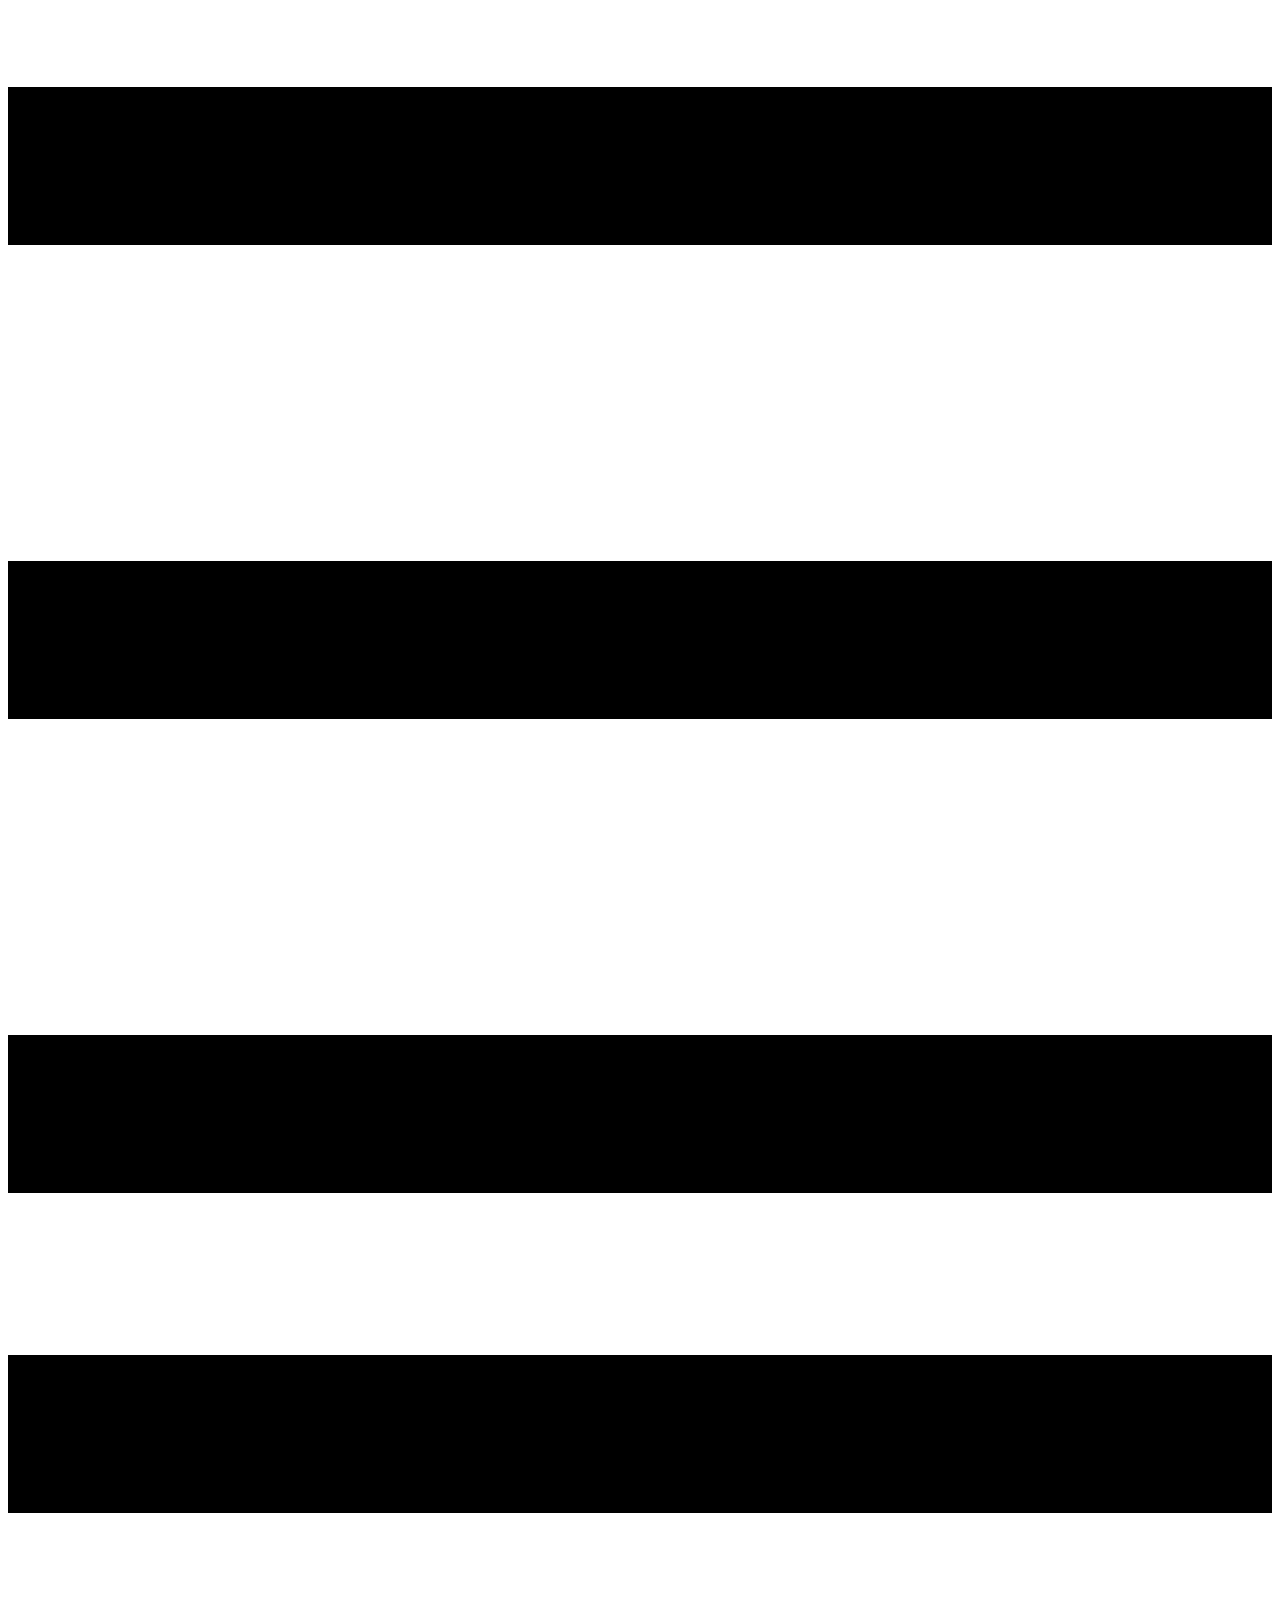
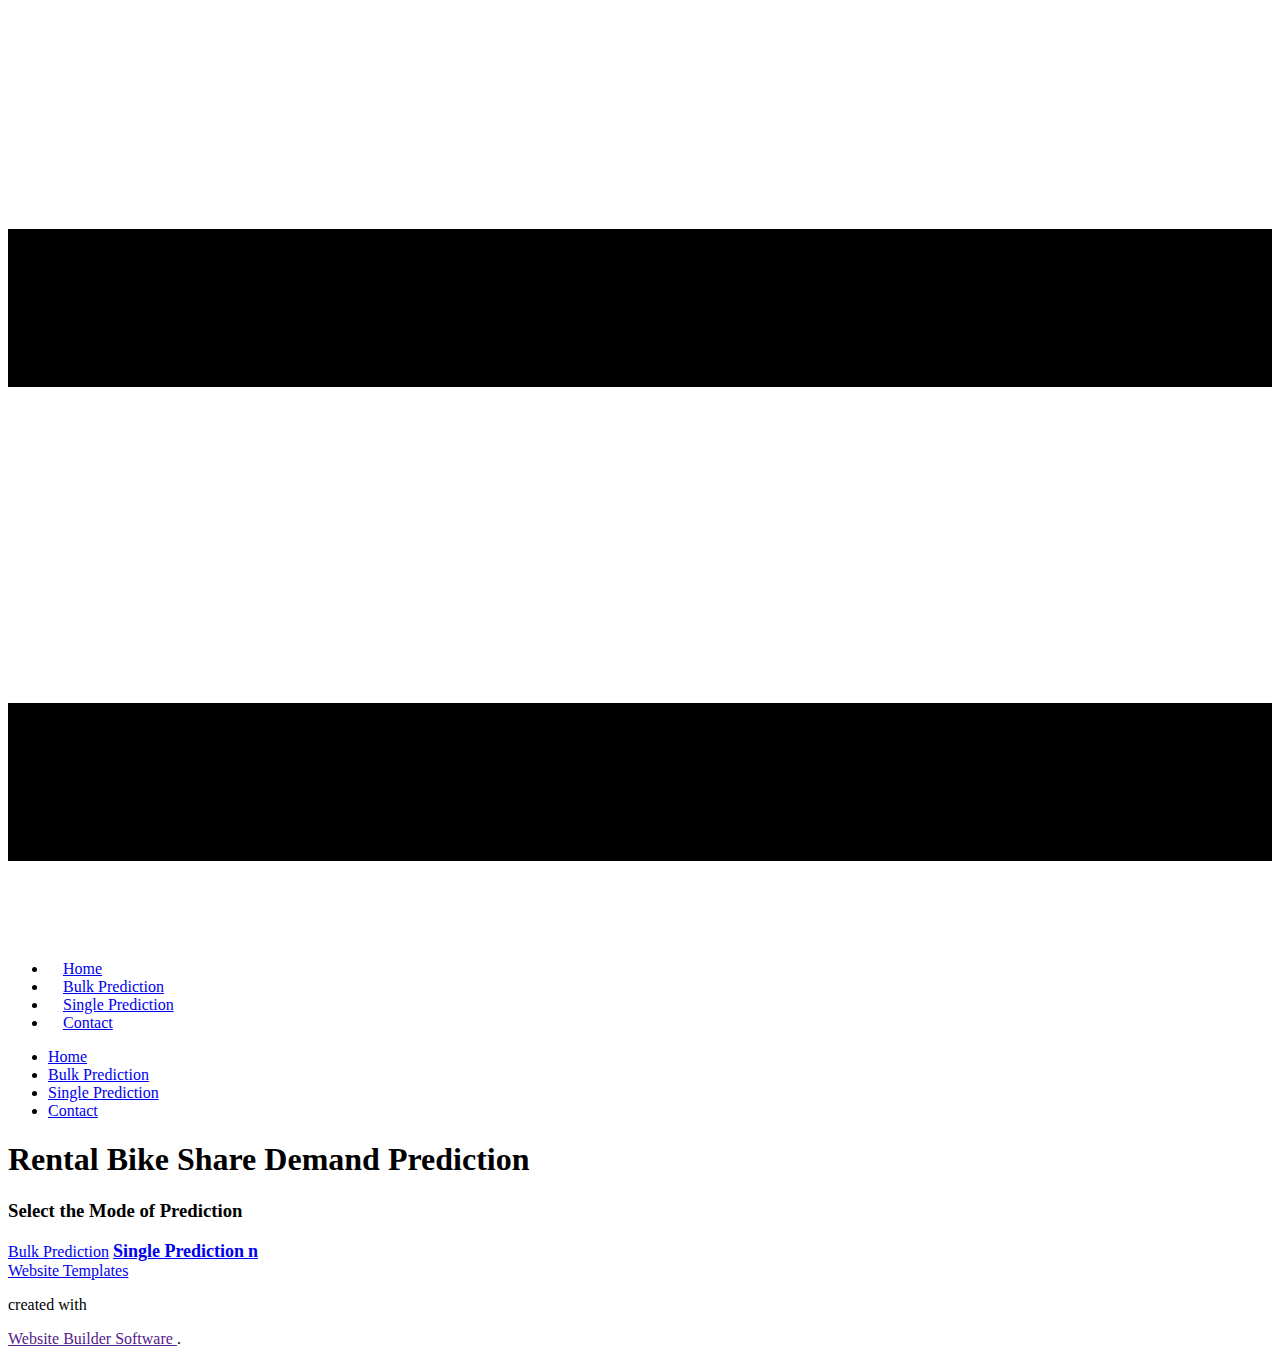
<file: templates/index.html>
<!DOCTYPE html>
<html style="font-size: 16px;">
  <head>
   
  </head>
  <body data-home-page="Home.html" data-home-page-title="Home" class="u-body u-xl-mode"><header class="u-clearfix u-header u-header" id="sec-6681"><div class="u-clearfix u-sheet u-sheet-1">
        <a href="https://nicepage.com" class="u-image u-logo u-image-1" data-image-width="430" data-image-height="117">
         
        </a>
        <nav class="u-menu u-menu-dropdown u-offcanvas u-menu-1">
          <div class="menu-collapse" style="font-size: 1rem; letter-spacing: 0px; text-transform: uppercase; font-weight: 500;">
            <a class="u-button-style u-custom-active-border-color u-custom-active-color u-custom-border u-custom-border-color u-custom-borders u-custom-hover-border-color u-custom-hover-color u-custom-left-right-menu-spacing u-custom-padding-bottom u-custom-text-active-color u-custom-text-color u-custom-text-hover-color u-custom-top-bottom-menu-spacing u-nav-link u-text-active-palette-1-base u-text-hover-palette-2-base" href="#">
              <svg class="u-svg-link" viewBox="0 0 24 24"><use xmlns:xlink="http://www.w3.org/1999/xlink" xlink:href="#menu-hamburger"></use></svg>
              <svg class="u-svg-content" version="1.1" id="menu-hamburger" viewBox="0 0 16 16" x="0px" y="0px" xmlns:xlink="http://www.w3.org/1999/xlink" xmlns="http://www.w3.org/2000/svg"><g><rect y="1" width="16" height="2"></rect><rect y="7" width="16" height="2"></rect><rect y="13" width="16" height="2"></rect>
</g></svg>
            </a>
          </div>
          <div class="u-custom-menu u-nav-container">
            <ul class="u-nav u-spacing-0 u-unstyled u-nav-1"><li class="u-nav-item"><a class="u-active-palette-1-base u-border-active-palette-1-base u-border-hover-palette-1-light-1 u-border-no-left u-border-no-right u-border-no-top u-button-style u-hover-palette-1-light-1 u-nav-link u-text-active-white u-text-grey-90 u-text-hover-white" href="Home.html" style="padding: 10px 15px;">Home</a>
</li><li class="u-nav-item"><a class="u-active-palette-1-base u-border-active-palette-1-base u-border-hover-palette-1-light-1 u-border-no-left u-border-no-right u-border-no-top u-button-style u-hover-palette-1-light-1 u-nav-link u-text-active-white u-text-grey-90 u-text-hover-white" href="Bulk-Prediction.html" style="padding: 10px 15px;">Bulk Prediction</a>
</li><li class="u-nav-item"><a class="u-active-palette-1-base u-border-active-palette-1-base u-border-hover-palette-1-light-1 u-border-no-left u-border-no-right u-border-no-top u-button-style u-hover-palette-1-light-1 u-nav-link u-text-active-white u-text-grey-90 u-text-hover-white" href="Single-Prediction.html" style="padding: 10px 15px;">Single Prediction</a>
</li><li class="u-nav-item"><a class="u-active-palette-1-base u-border-active-palette-1-base u-border-hover-palette-1-light-1 u-border-no-left u-border-no-right u-border-no-top u-button-style u-hover-palette-1-light-1 u-nav-link u-text-active-white u-text-grey-90 u-text-hover-white" href="Contact.html" style="padding: 10px 15px;">Contact</a>
</li></ul>
          </div>
          <div class="u-custom-menu u-nav-container-collapse">
            <div class="u-black u-container-style u-inner-container-layout u-opacity u-opacity-95 u-sidenav">
              <div class="u-inner-container-layout u-sidenav-overflow">
                <div class="u-menu-close"></div>
                <ul class="u-align-center u-nav u-popupmenu-items u-unstyled u-nav-2"><li class="u-nav-item"><a class="u-button-style u-nav-link" href="Home.html">Home</a>
</li><li class="u-nav-item"><a class="u-button-style u-nav-link" href="Bulk-Prediction.html">Bulk Prediction</a>
</li><li class="u-nav-item"><a class="u-button-style u-nav-link" href="Single-Prediction.html">Single Prediction</a>
</li><li class="u-nav-item"><a class="u-button-style u-nav-link" href="Contact.html">Contact</a>
</li></ul>
              </div>
            </div>
            <div class="u-black u-menu-overlay u-opacity u-opacity-70"></div>
          </div>
        </nav>
      </div></header>
    <section class="u-clearfix u-image u-section-1" id="carousel_f9d3" data-image-width="1200" data-image-height="800">
      <div class="u-clearfix u-sheet u-valign-middle u-sheet-1">
        <div class="u-container-style u-group u-radius-10 u-shape-round u-white u-group-1">
          <div class="u-container-layout u-container-layout-1">
            <h1 class="u-align-left u-text u-text-palette-1-base u-text-1">Rental Bike Share Demand Prediction</h1>
            <h3 class="u-align-center u-text u-text-2">Select the Mode of Prediction&nbsp;</h3>
            <a href="https://nicepage.com/c/fashion-beauty-website-templates" class="u-active-palette-1-base u-border-none u-btn u-btn-round u-button-style u-hover-palette-1-base u-palette-3-base u-radius-10 u-btn-1">Bulk Prediction</a>
            <a href="https://nicepage.com/c/fashion-beauty-website-templates" class="u-active-palette-1-base u-border-none u-btn u-btn-round u-button-style u-hover-palette-1-base u-palette-3-base u-radius-10 u-btn-2">
              <span style="font-weight: 700; font-size: 1.125rem;">Single Prediction</span>
              <span style="font-weight: 700; font-size: 1.125rem;">n</span>
            </a>
          </div>
        </div>
      </div>
    </section>
    
  
    <section class="u-backlink u-clearfix u-grey-80">
      <a class="u-link" href="https://nicepage.com/website-templates" target="_blank">
        <span>Website Templates</span>
      </a>
      <p class="u-text">
        <span>created with</span>
      </p>
      <a class="u-link" href="" target="_blank">
        <span>Website Builder Software</span>
      </a>. 
    </section>
  </body>
</html>
</file>
